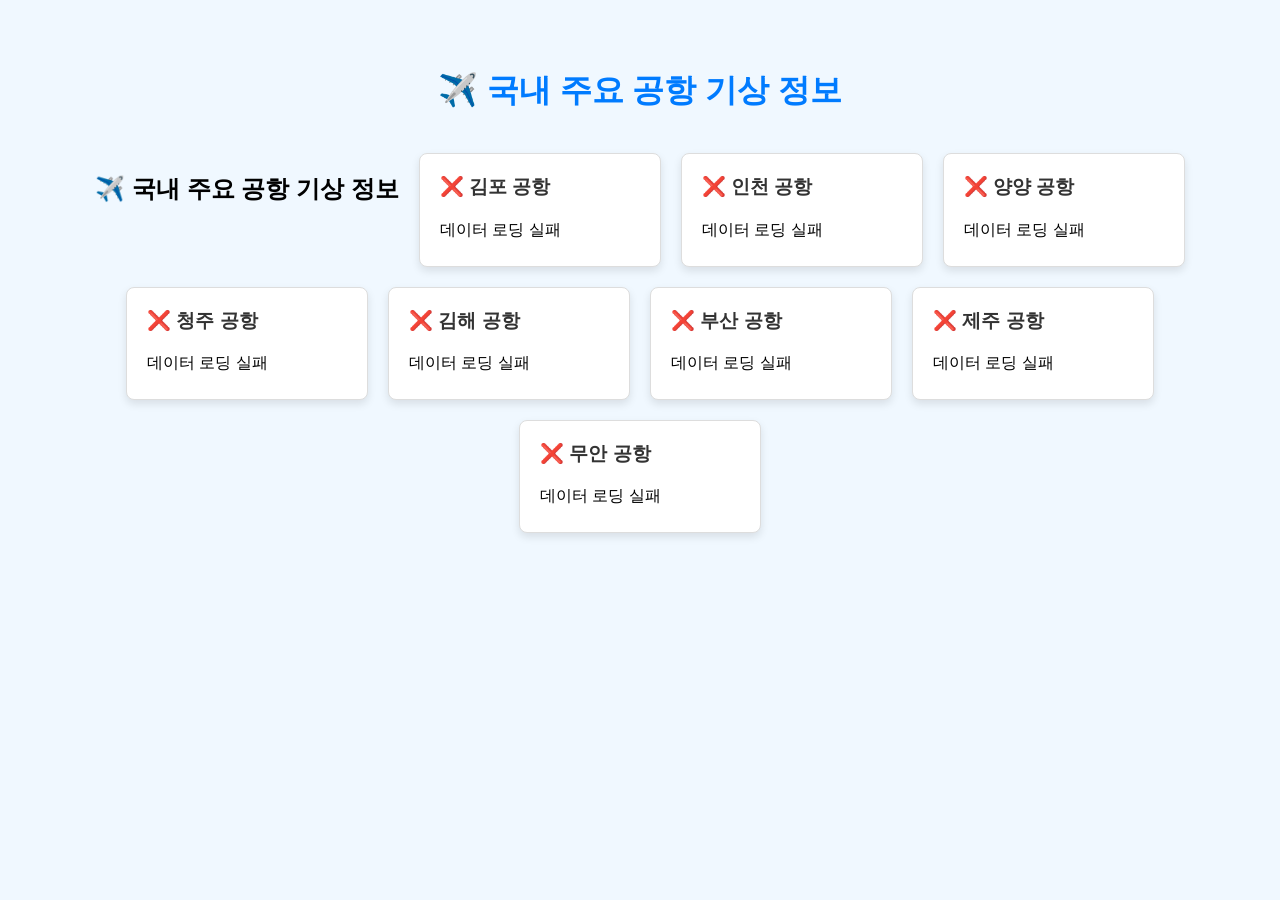
<file: index.html>
<!DOCTYPE html>
<html lang="ko">
<head>
    <meta charset="UTF-8" />
    <title>공항 날씨 정보</title>
    <link rel="stylesheet" href="style1.css" />
</head>
<body>
    <h1>✈️ 국내 주요 공항 기상 정보</h1>
    <div id="weatherResult"></div>
    <script src="script1.js"></script>
</body>
</html>
</file>
<file: style1.css>
body {
    font-family: 'Noto Sans KR', sans-serif;
    text-align: center;
    background-color: #f0f8ff;
    padding: 40px;
}

h1 {
    color: #007bff;
    margin-bottom: 40px;
}

#weatherResult {
    margin-top: 30px;
    display: flex;
    flex-wrap: wrap;
    justify-content: center;
    gap: 20px;
}

.airport-info {
    border: 1px solid #ddd;
    border-radius: 8px;
    padding: 20px;
    width: 200px;
    box-shadow: 0 4px 8px rgba(0,0,0,0.1);
    background-color: #fff;
    text-align: left;
}

.airport-info h3 {
    margin-top: 0;
    color: #333;
    font-size: 1.2rem;
    display: flex;
    align-items: center;
    gap: 10px;
}

.airport-info p {
    margin: 5px 0;
    font-size: 16px;
}
</file>
